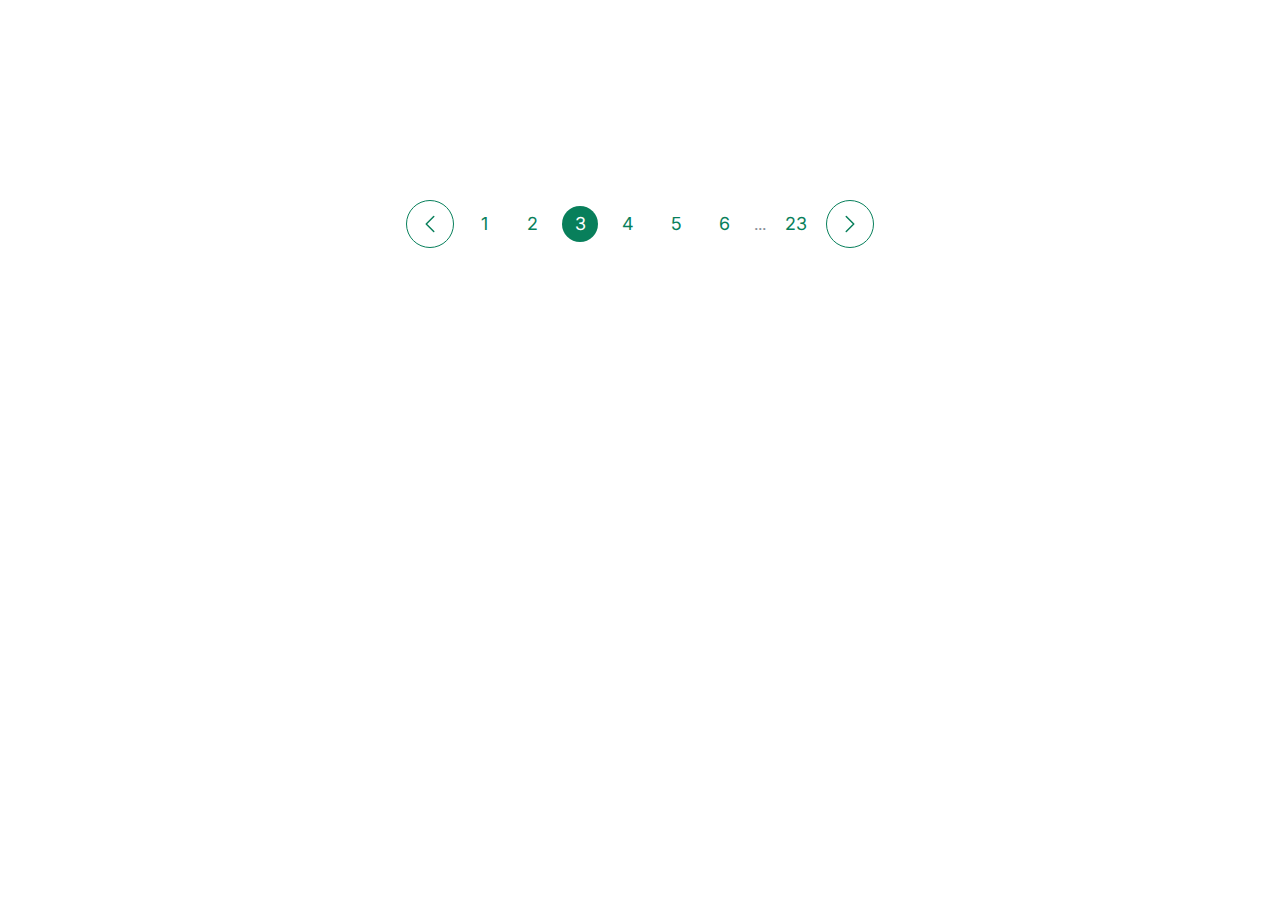
<file: HTML-CSS/2.pagination/index.html>
<!DOCTYPE html>
<html lang="en">
  <head>
    <meta charset="UTF-8" />
    <meta name="viewport" content="width=device-width, initial-scale=1.0" />
    <title>Pagination Component</title>
    <link rel="preconnect" href="https://fonts.gstatic.com" />
    <link
      href="https://fonts.googleapis.com/css2?family=Inter:wght@400;500;700&display=swap"
      rel="stylesheet"
    />
    <style>
      /*
        SPACING SYSTEM (px)
        2 / 4 / 8 / 12 / 16 / 24 / 32 / 48 / 64 / 80 / 96 / 128

        FONT SIZE SYSTEM (px)
        10 / 12 / 14 / 16 / 18 / 20 / 24 / 30 / 36 / 44 / 52 / 62 / 74 / 86 / 98
        */
      /*
        MAIN COLOR: #087f5b
        GREY COLOR: #343a40
        */
      * {
        margin: 0;
        padding: 0;
        box-sizing: border-box;
      }

      /* GENERAL STYLES */

      body {
        font-family: "Inter", sans-serif;
        color: #343a40;
        line-height: 1;
        display: flex;
        justify-content: center;
      }

      /* COMPONENT STYLES */

      .pagination {
        display: flex;
        align-items: center;
        margin-top: 200px;
        gap: 12px;
      }

      /* button */
      .btn {
        background: none;
        height: 48px;
        width: 48px;
        border-radius: 50%;
        cursor: pointer;
        border: 1px solid #087f5b;

        display: flex;
        justify-content: center;
        align-items: center;
      }

      .btn-icon {
        height: 24px;
        width: 24px;
        stroke: #087f5b;
      }

      .btn:hover {
        background-color: #087f5b;
      }

      .btn:hover .btn-icon {
        stroke: white;
      }

      /* anchor tag <a> */
      .circle:link,
      .circle:visited {
        text-decoration: none;
        color: #087f5b;
        font-weight: 400;
        font-size: 18px;
        height: 36px;
        width: 36px;
        border-radius: 50%;

        display: flex;
        align-items: center;
        justify-content: center;
      }

      .circle:hover,
      .circle:active,
      .circle.circle--current {
        background-color: #087f5b;
        color: #fff;
      }

      /* span */
      .dots {
        color: #868e96;
      }
    </style>
  </head>
  <body>
    <div class="pagination">
      <button type="button" class="btn btn--left">
        <svg
          xmlns="http://www.w3.org/2000/svg"
          fill="none"
          viewBox="0 0 24 24"
          stroke-width="1.5"
          stroke="currentColor"
          class="btn-icon"
        >
          <path
            stroke-linecap="round"
            stroke-linejoin="round"
            d="M15.75 19.5 8.25 12l7.5-7.5"
          />
        </svg>
      </button>

      <a href="#" class="circle">1</a>
      <a href="#" class="circle">2</a>
      <a href="#" class="circle circle--current">3</a>
      <a href="#" class="circle">4</a>
      <a href="#" class="circle">5</a>
      <a href="#" class="circle">6</a>
      <span class="dots">...</span>
      <a href="#" class="circle">23</a>

      <button type="button" class="btn btn--right">
        <svg
          xmlns="http://www.w3.org/2000/svg"
          fill="none"
          viewBox="0 0 24 24"
          stroke-width="1.5"
          stroke="currentColor"
          class="btn-icon"
        >
          <path
            stroke-linecap="round"
            stroke-linejoin="round"
            d="m8.25 4.5 7.5 7.5-7.5 7.5"
          />
        </svg>
      </button>
    </div>
  </body>
</html>
</file>
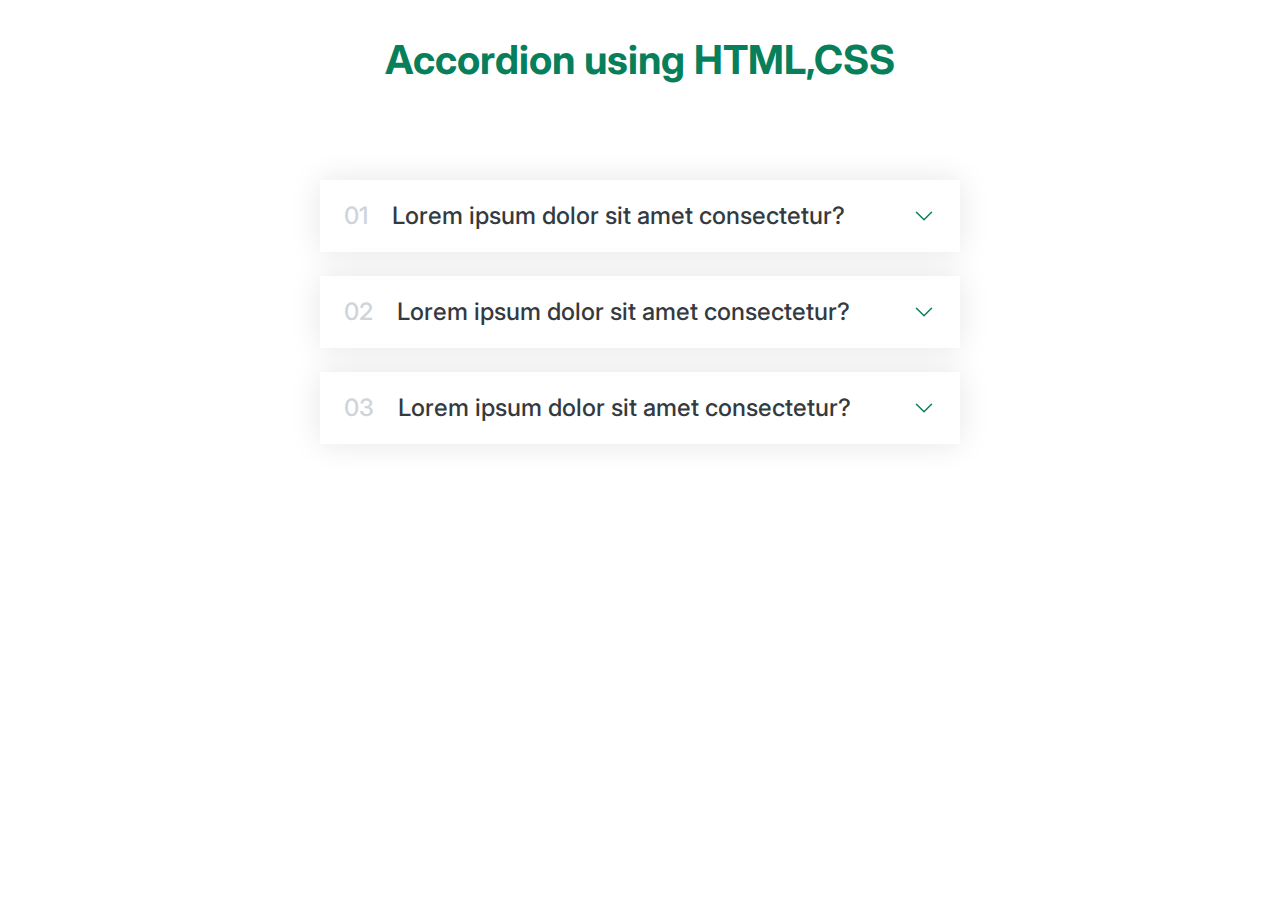
<file: HTMLCSSJS/accordionDemo/index.html>
<!DOCTYPE html>
<html lang="en">
  <head>
    <meta charset="UTF-8" />
    <meta name="viewport" content="width=device-width, initial-scale=1.0" />
    <title>Accordion Component</title>

    <link rel="preconnect" href="https://fonts.gstatic.com" />
    <link
      href="https://fonts.googleapis.com/css2?family=Inter:wght@400;500;700&display=swap"
      rel="stylesheet"
    />
    <!-- <style></style> -->
     <link href="style.css" rel="stylesheet"/>
  </head>

  <body>
    <h1>Accordion using HTML,CSS</h1>
    <div class="accordion">
      <div class="item ">
        <p class="number">01</p>
        <p class="text">Lorem ipsum dolor sit amet consectetur?</p>
        <svg
          xmlns="http://www.w3.org/2000/svg"
          fill="none"
          viewBox="0 0 24 24"
          stroke-width="1.5"
          stroke="currentColor"
          class="icon"
        >
          <path
            stroke-linecap="round"
            stroke-linejoin="round"
            d="m19.5 8.25-7.5 7.5-7.5-7.5"
          />
        </svg>
        <div class="hidden-box">
          <p>
            Lorem ipsum dolor sit amet consectetur, adipisicing elit. Ut, non
            laborum hic esse modi beatae possimus numquam deserunt.
          </p>
          <ul>
            <li>Lorem ipsum, dolor sit amet consectetur adipisicing elite.</li>
            <li>Aspernatur commodi beatae minima perferendis porro.</li>
            <li>Ducimus, maxime provident odio dolore natus animi eius.</li>
            <li>tenetur,fuga nam delectus soluta odio dolore natus animi.</li>
          </ul>
        </div>
      </div>
      <div class="item">
        <p class="number">02</p>
        <p class="text">Lorem ipsum dolor sit amet consectetur?</p>
        <svg
          xmlns="http://www.w3.org/2000/svg"
          fill="none"
          viewBox="0 0 24 24"
          stroke-width="1.5"
          stroke="currentColor"
          class="icon"
        >
          <path
            stroke-linecap="round"
            stroke-linejoin="round"
            d="m19.5 8.25-7.5 7.5-7.5-7.5"
          />
        </svg>
        <div class="hidden-box">
          <p>
            Lorem ipsum dolor sit amet consectetur, adipisicing elit. Ut, non
            laborum hic esse modi beatae possimus numquam deserunt.
          </p>
          <ul>
            <li>Lorem ipsum, dolor sit amet consectetur adipisicing elite.</li>
            <li>Aspernatur commodi beatae minima perferendis porro.</li>
            <li>Ducimus, maxime provident odio dolore natus animi eius.</li>
            <li>tenetur,fuga nam delectus soluta odio dolore natus animi.</li>
          </ul>
        </div>
      </div>
      <div class="item">
        <p class="number">03</p>
        <p class="text">Lorem ipsum dolor sit amet consectetur?</p>
        <svg
          xmlns="http://www.w3.org/2000/svg"
          fill="none"
          viewBox="0 0 24 24"
          stroke-width="1.5"
          stroke="currentColor"
          class="icon"
        >
          <path
            stroke-linecap="round"
            stroke-linejoin="round"
            d="m19.5 8.25-7.5 7.5-7.5-7.5"
          />
        </svg>
        <div class="hidden-box">
          <p>
            Lorem ipsum dolor sit amet consectetur, adipisicing elit. Ut, non
            laborum hic esse modi beatae possimus numquam deserunt.
          </p>
          <ul>
            <li>Lorem ipsum, dolor sit amet consectetur adipisicing elite.</li>
            <li>Aspernatur commodi beatae minima perferendis porro.</li>
            <li>Ducimus, maxime provident odio dolore natus animi eius.</li>
            <li>tenetur,fuga nam delectus soluta odio dolore natus animi.</li>
          </ul>
        </div>
      </div>
    </div>

    <script src="script.js"></script>
  </body>
</html>
</file>
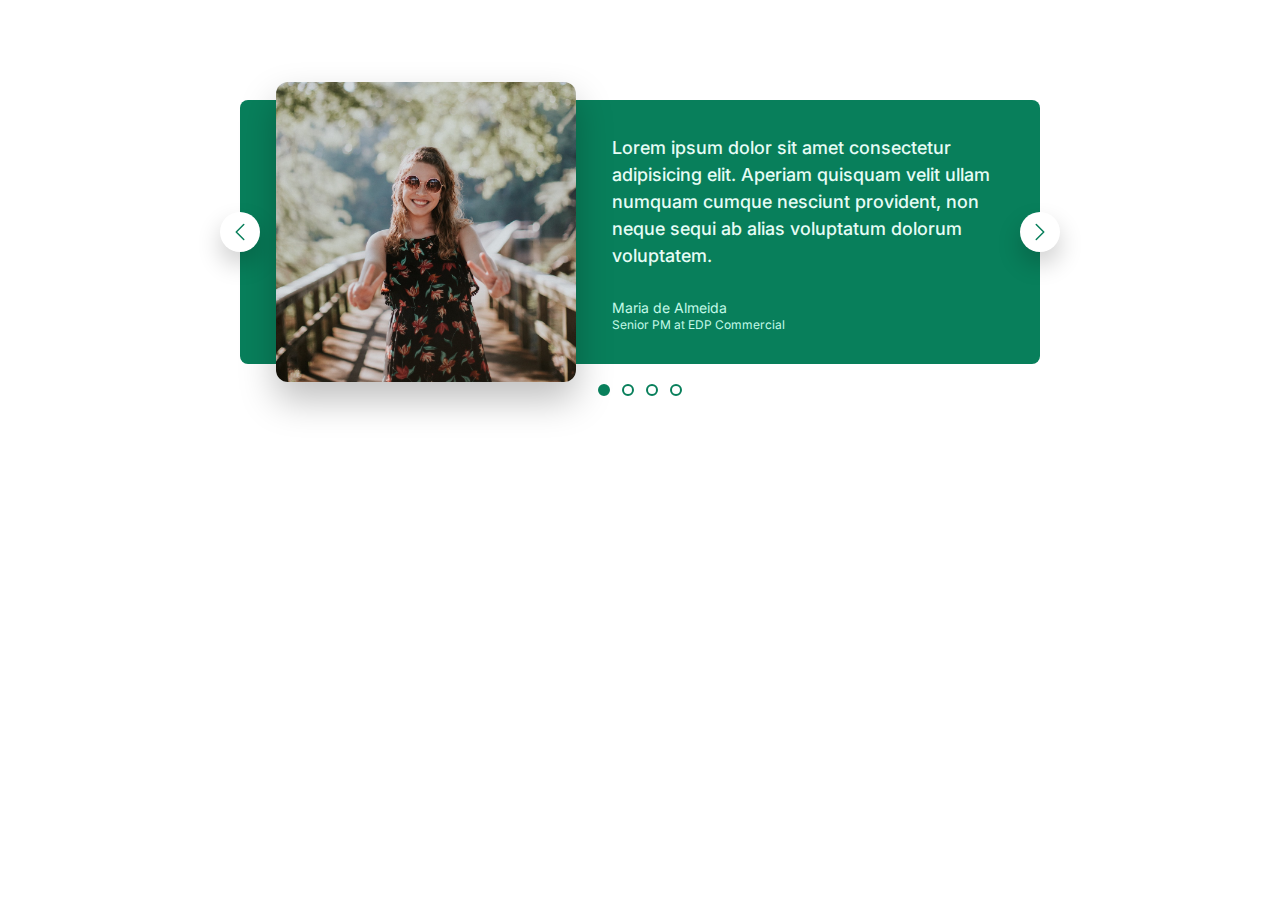
<file: HTMLCSSJS/carouselDemo/index.html>
<!DOCTYPE html>
<html lang="en">
  <head>
    <meta charset="UTF-8" />
    <meta name="viewport" content="width=device-width, initial-scale=1.0" />
    <title>Carousel Component</title>
    <link rel="preconnect" href="https://fonts.gstatic.com" />
    <link
      href="https://fonts.googleapis.com/css2?family=Inter:wght@400;500;700&display=swap"
      rel="stylesheet"
    />
    <!-- <style></style> -->
    <link href="style.css" rel="stylesheet" />
  </head>
  <body>
    <div class="carousel">
      <img src="maria.jpg" alt="maria.jpg" class="testimonial-img" />

      <blockquote class="testimonial">
        <p class="testimonial-text">
          Lorem ipsum dolor sit amet consectetur adipisicing elit. Aperiam
          quisquam velit ullam numquam cumque nesciunt provident, non neque
          sequi ab alias voluptatum dolorum voluptatem.
        </p>
        <p class="testimonial-author">Maria de Almeida</p>
        <p class="testimonial-job">Senior PM at EDP Commercial</p>
      </blockquote>

      <button type="button" class="btn btn--left">
        <svg
          xmlns="http://www.w3.org/2000/svg"
          fill="none"
          viewBox="0 0 24 24"
          stroke-width="1.5"
          stroke="currentColor"
          class="btn-icon"
        >
          <path
            stroke-linecap="round"
            stroke-linejoin="round"
            d="M15.75 19.5 8.25 12l7.5-7.5"
          />
        </svg>
      </button>

      <button type="button" class="btn btn--right">
        <svg
          xmlns="http://www.w3.org/2000/svg"
          fill="none"
          viewBox="0 0 24 24"
          stroke-width="1.5"
          stroke="currentColor"
          class="btn-icon"
        >
          <path
            stroke-linecap="round"
            stroke-linejoin="round"
            d="m8.25 4.5 7.5 7.5-7.5 7.5"
          />
        </svg>
      </button>

      <div class="dots">
        <button type="button" class="dot dot--fill">&nbsp;</button>
        <button type="button" class="dot">&nbsp;</button>
        <button type="button" class="dot">&nbsp;</button>
        <button type="button" class="dot">&nbsp;</button>
      </div>
    </div>
  </body>
</html>
</file>
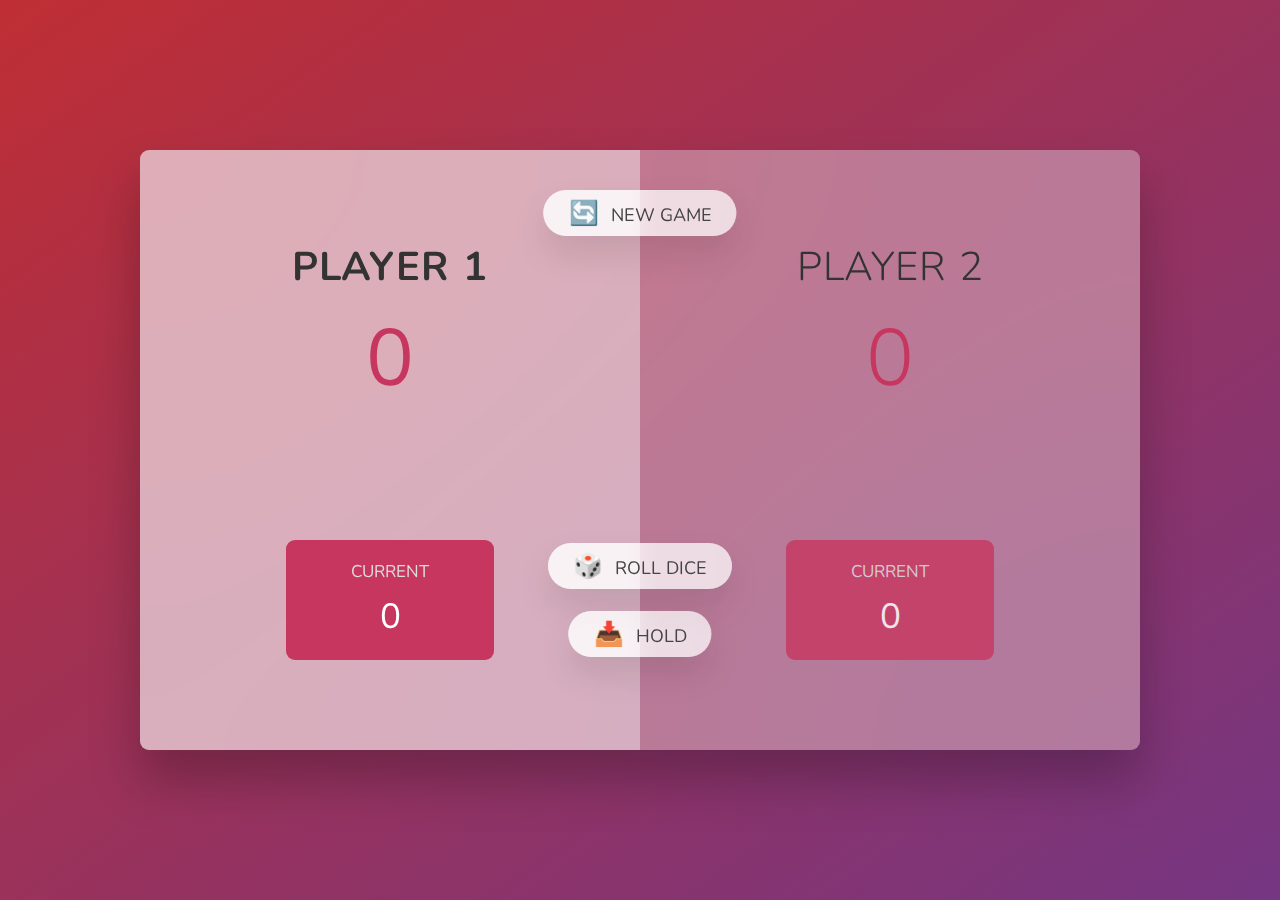
<file: HTMLCSSJS/pigGame/index.html>
<!DOCTYPE html>
<html lang="en">
  <head>
    <meta charset="UTF-8" />
    <meta name="viewport" content="width=device-width, initial-scale=1.0" />
    <meta http-equiv="X-UA-Compatible" content="ie=edge" />
    <link rel="stylesheet" href="style.css" />
    <title>Pig Game</title>
  </head>
  <body>
    <main>
      <section class="player player--0 player--active">
        <h2 class="name" id="name--0">Player 1</h2>
        <p class="score" id="score--0">43</p>
        <div class="current">
          <p class="current-label">Current</p>
          <p class="current-score" id="current--0">0</p>
        </div>
      </section>
      <section class="player player--1">
        <h2 class="name" id="name--1">Player 2</h2>
        <p class="score" id="score--1">24</p>
        <div class="current">
          <p class="current-label">Current</p>
          <p class="current-score" id="current--1">0</p>
        </div>
      </section>

      <img src="dice-5.png" alt="Playing dice" class="dice" />
      <button class="btn btn--new">🔄 New game</button>
      <button class="btn btn--roll">🎲 Roll dice</button>
      <button class="btn btn--hold">📥 Hold</button>
    </main>
    <script src="script.js"></script>
  </body>
</html>
</file>
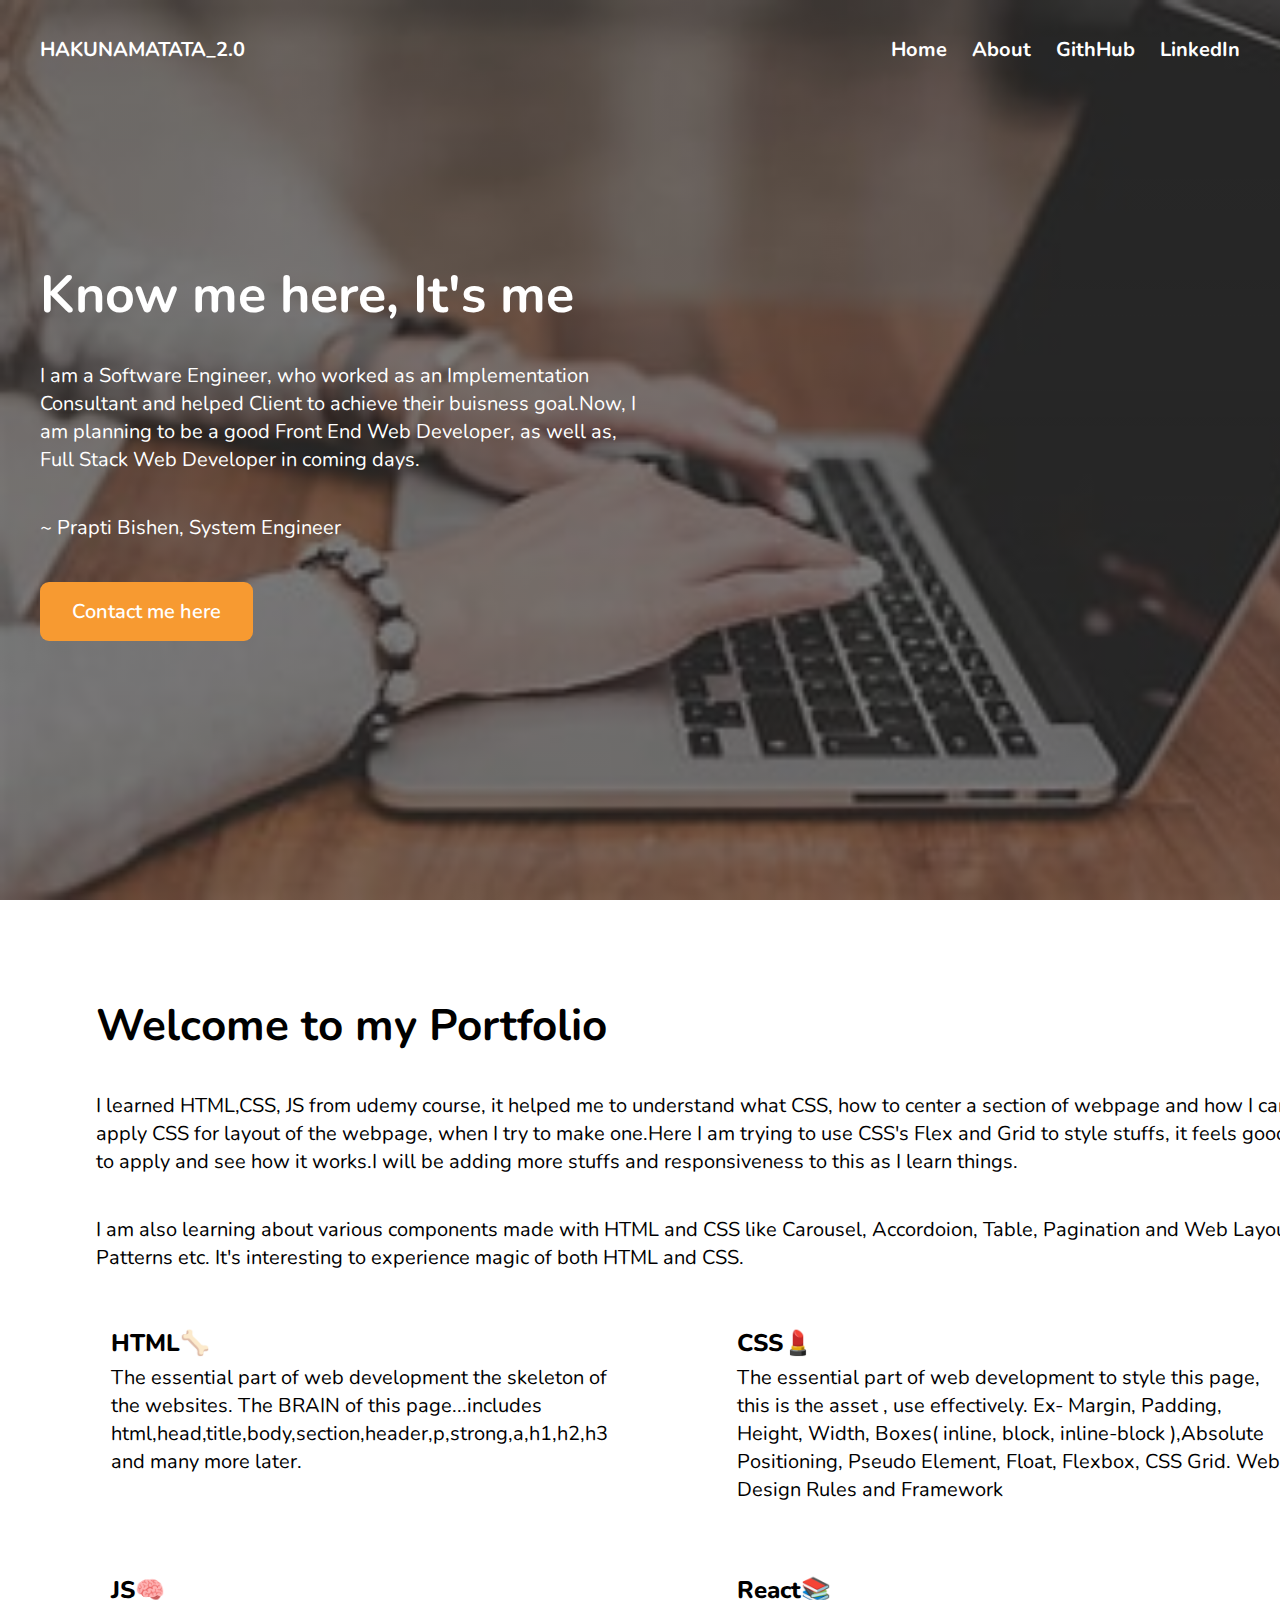
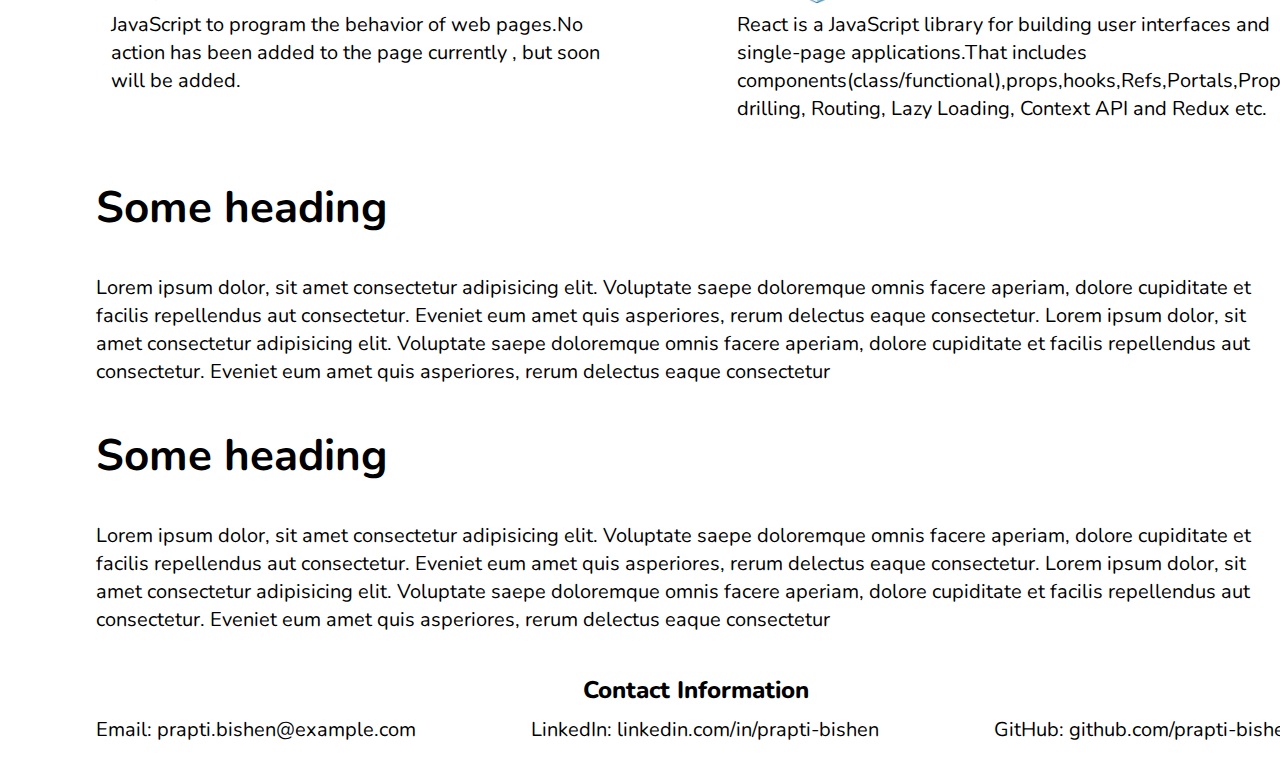
<file: HTML-CSS/4.Portfolio-2.0/1.0/index.html>
<!DOCTYPE html>
<html lang="en">
  <head>
    <meta charset="UTF-8" />
    <meta name="viewport" content="width=device-width, initial-scale=1.0" />
    <title>Portfolio</title>
    <link href="style.css" rel="stylesheet" />
  </head>
  <body>
    <header>
      <nav class="container">
        <div>HAKUNAMATATA_2.0</div>
        <ul class="nav-links">
          <li><a href="#">Home</a></li>
          <li><a href="">About</a></li>
          <li><a href="https://github.com/Bishenp241999">GithHub</a></li>
          <li>
            <a href="https://www.linkedin.com/in/prapti-bishen-96090817b"
              >LinkedIn</a
            >
          </li>
        </ul>
      </nav>
      <div class="header-container">
        <div class="header-container-inner">
          <h1>Know me here, It's me</h1>
          <p>
            I am a Software Engineer, who worked as an Implementation Consultant
            and helped Client to achieve their buisness goal.Now, I am planning
            to be a good Front End Web Developer, as well as, Full Stack Web
            Developer in coming days.
          </p>
          <p>~ Prapti Bishen, System Engineer</p>
          <a href="#" class="btn">Contact me here</a>
        </div>
      </div>
    </header>
    <section>
      <div class="container">
        <h2>Welcome to my Portfolio</h2>
        <div class="skill-1">
          <p>
            I learned HTML,CSS, JS from udemy course, it helped me to understand
            what CSS, how to center a section of webpage and how I can apply CSS
            for layout of the webpage, when I try to make one.Here I am trying
            to use CSS's Flex and Grid to style stuffs, it feels good to apply
            and see how it works.I will be adding more stuffs and responsiveness
            to this as I learn things.
          </p>
          <p>
            I am also learning about various components made with HTML and CSS
            like Carousel, Accordoion, Table, Pagination and Web Layout Patterns
            etc. It's interesting to experience magic of both HTML and CSS.
          </p>
        </div>
      </div>
      <div class="container">
        <div class="grid-container">
          <div class="grid-item">
            <h3>HTML🦴</h3>
            <p>
              The essential part of web development the skeleton of the
              websites. The BRAIN of this page...includes
              html,head,title,body,section,header,p,strong,a,h1,h2,h3 and many
              more later.
            </p>
          </div>
          <div class="grid-item">
            <h3>CSS💄</h3>
            <p>
              The essential part of web development to style this page, this is
              the asset , use effectively. Ex- Margin, Padding, Height, Width,
              Boxes( inline, block, inline-block ),Absolute Positioning, Pseudo
              Element, Float, Flexbox, CSS Grid. Web Design Rules and Framework
            </p>
          </div>
          <div class="grid-item">
            <h3>JS🧠</h3>
            <p>
              JavaScript to program the behavior of web pages.No action has been
              added to the page currently , but soon will be added.
            </p>
          </div>
          <div class="grid-item">
            <h3>React📚</h3>
            <p>
              React is a JavaScript library for building user interfaces and
              single-page applications.That includes
              components(class/functional),props,hooks,Refs,Portals,Prop
              drilling, Routing, Lazy Loading, Context API and Redux etc.
            </p>
          </div>
        </div>
      </div>
      <div class="my-projects-description">
        <div class="container">
          <h2>Some heading</h2>
          <p>
            Lorem ipsum dolor, sit amet consectetur adipisicing elit. Voluptate
            saepe doloremque omnis facere aperiam, dolore cupiditate et facilis
            repellendus aut consectetur. Eveniet eum amet quis asperiores, rerum
            delectus eaque consectetur. Lorem ipsum dolor, sit amet consectetur
            adipisicing elit. Voluptate saepe doloremque omnis facere aperiam,
            dolore cupiditate et facilis repellendus aut consectetur. Eveniet eum
            amet quis asperiores, rerum delectus eaque consectetur
          </p>
        </div>
        <div class="container">
          <h2>Some heading</h2>
          <p>
            Lorem ipsum dolor, sit amet consectetur adipisicing elit. Voluptate
            saepe doloremque omnis facere aperiam, dolore cupiditate et facilis
            repellendus aut consectetur. Eveniet eum amet quis asperiores, rerum
            delectus eaque consectetur. Lorem ipsum dolor, sit amet consectetur
            adipisicing elit. Voluptate saepe doloremque omnis facere aperiam,
            dolore cupiditate et facilis repellendus aut consectetur. Eveniet eum
            amet quis asperiores, rerum delectus eaque consectetur
          </p>
        </div>
      </div>
      <div class="container">
        <footer>
          <h3>Contact Information</h3>
          <div class="contact-info">
            <p>Email: prapti.bishen@example.com</p>
            <p>
              LinkedIn:
              <a
                href="https://www.linkedin.com/in/prapti-bishen-96090817b/"
                target="_blank"
                >linkedin.com/in/prapti-bishen</a
              >
            </p>
            <p>
              GitHub:
              <a href="https://github.com/Bishenp241999" target="_blank"
                >github.com/prapti-bishen</a
              >
            </p>
          </div>
        </footer>
      </div>
    </section>
  </body>
</html>
</file>
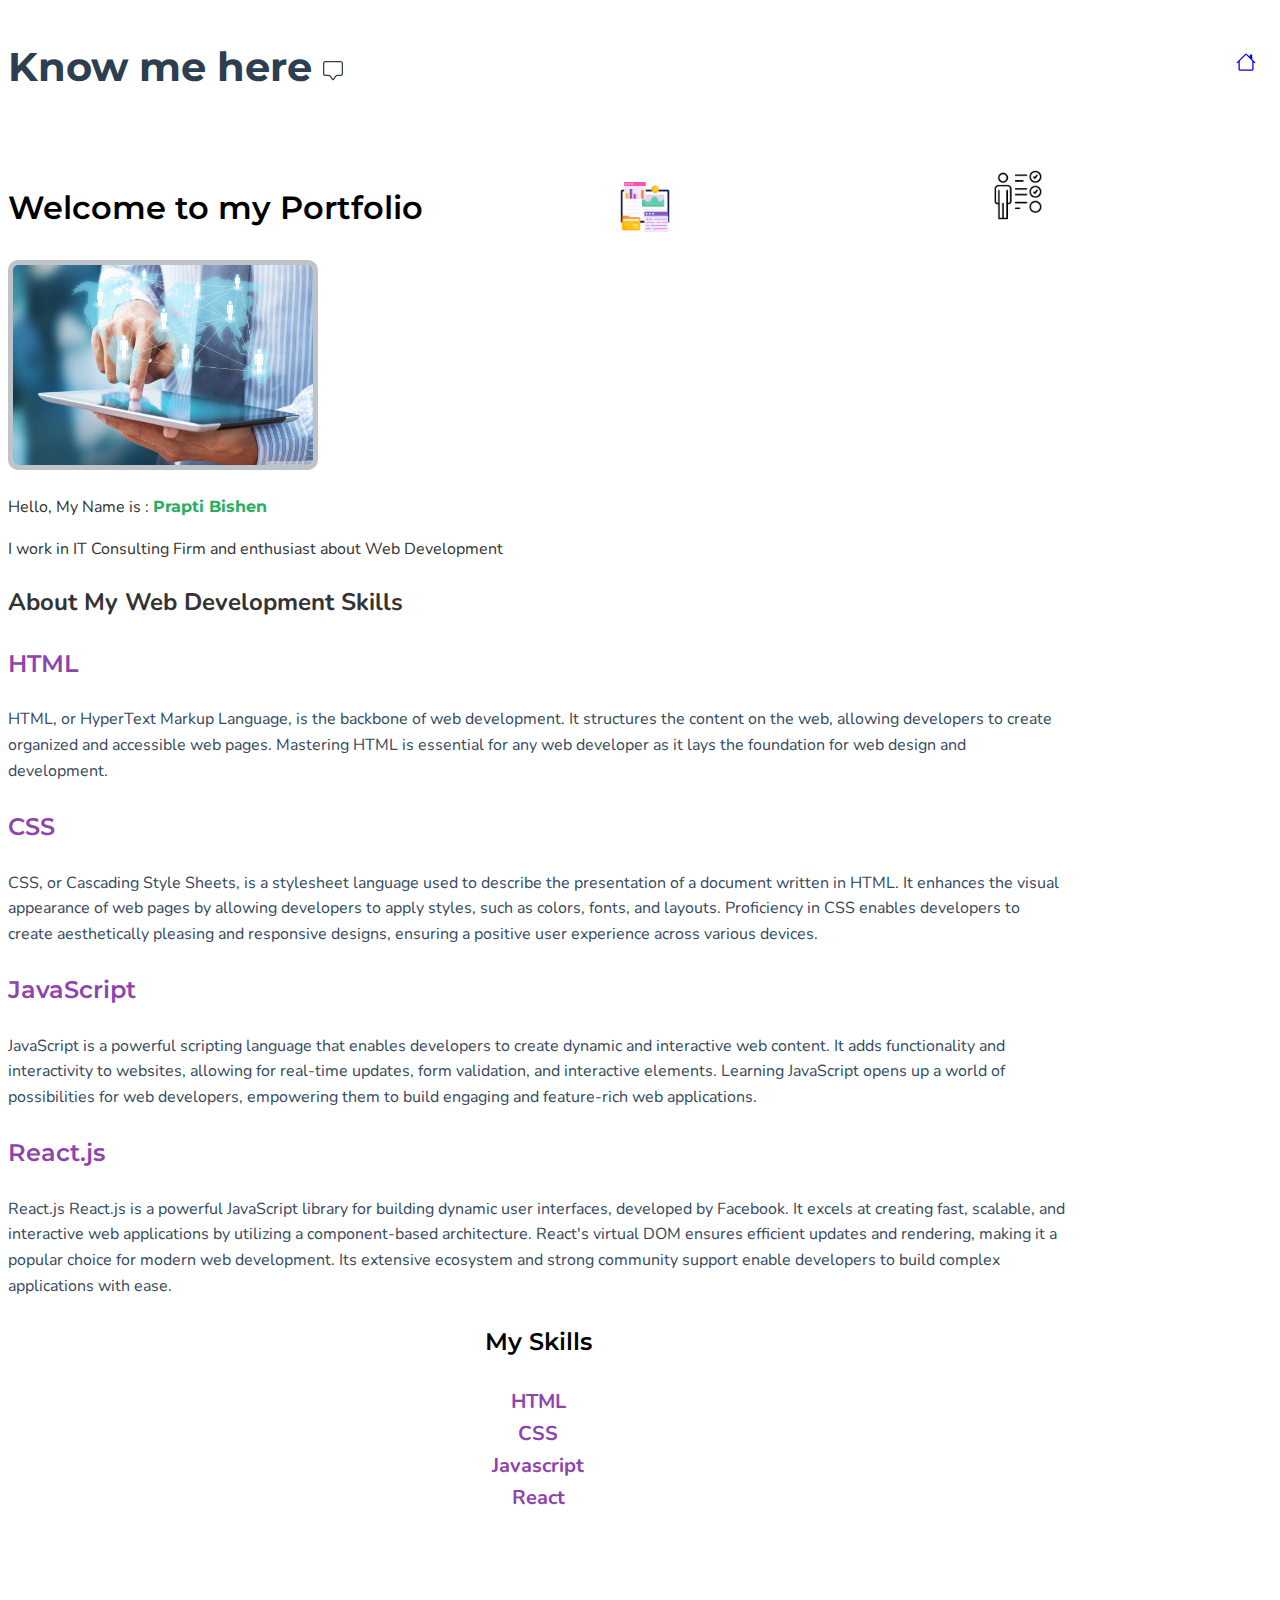
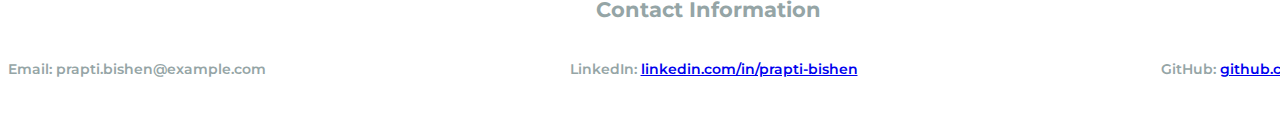
<file: HTML-CSS/1.PortfolioWith Html&CSS_Project/Challenge-0_Float_Flex.html>
<!DOCTYPE html>
<html lang="en">
  <head>
    <meta charset="UTF-8" />
    <meta name="viewport" content="width=device-width, initial-scale=1.0" />
    <title>Document</title>
    <link href="styleGrid.css" rel="stylesheet" />
  </head>
  <body>
    <div class="container">
      <header class="main-header">
        <h1>
          Know me here
          <svg
            xmlns="http://www.w3.org/2000/svg"
            width="20"
            height="20"
            fill="currentColor"
            class="bi bi-chat-square"
            viewBox="0 0 16 16"
          >
            <path
              d="M14 1a1 1 0 0 1 1 1v8a1 1 0 0 1-1 1h-2.5a2 2 0 0 0-1.6.8L8 14.333 6.1 11.8a2 2 0 0 0-1.6-.8H2a1 1 0 0 1-1-1V2a1 1 0 0 1 1-1zM2 0a2 2 0 0 0-2 2v8a2 2 0 0 0 2 2h2.5a1 1 0 0 1 .8.4l1.9 2.533a1 1 0 0 0 1.6 0l1.9-2.533a1 1 0 0 1 .8-.4H14a2 2 0 0 0 2-2V2a2 2 0 0 0-2-2z"
            />
          </svg>
        </h1>
        <nav>
          <a href="#" class="nav-link">
            <svg
              xmlns="http://www.w3.org/2000/svg"
              width="20"
              height="20"
              fill="currentColor"
              class="bi bi-house"
              viewBox="0 0 16 16"
            >
              <path
                d="M8.707 1.5a1 1 0 0 0-1.414 0L.646 8.146a.5.5 0 0 0 .708.708L2 8.207V13.5A1.5 1.5 0 0 0 3.5 15h9a1.5 1.5 0 0 0 1.5-1.5V8.207l.646.647a.5.5 0 0 0 .708-.708L13 5.793V2.5a.5.5 0 0 0-.5-.5h-1a.5.5 0 0 0-.5.5v1.293zM13 7.207V13.5a.5.5 0 0 1-.5.5h-9a.5.5 0 0 1-.5-.5V7.207l5-5z"
              />
            </svg>
          </a>
          <a href="About.html" class="nav-link">
            <svg
              xmlns="http://www.w3.org/2000/svg"
              width="20"
              height="20"
              fill="currentColor"
              class="bi bi-file-earmark-person"
              viewBox="0 0 16 16"
            >
              <path d="M11 8a3 3 0 1 1-6 0 3 3 0 0 1 6 0" />
              <path
                d="M14 14V4.5L9.5 0H4a2 2 0 0 0-2 2v12a2 2 0 0 0 2 2h8a2 2 0 0 0 2-2M9.5 3A1.5 1.5 0 0 0 11 4.5h2v9.255S12 12 8 12s-5 1.755-5 1.755V2a1 1 0 0 1 1-1h5.5z"
              />
            </svg>
          </a>
          <a href="https://github.com/Bishenp241999" class="nav-link">
            <svg
              xmlns="http://www.w3.org/2000/svg"
              width="20"
              height="20"
              fill="currentColor"
              class="bi bi-github"
              viewBox="0 0 16 16"
            >
              <path
                d="M8 0C3.58 0 0 3.58 0 8c0 3.54 2.29 6.53 5.47 7.59.4.07.55-.17.55-.38 0-.19-.01-.82-.01-1.49-2.01.37-2.53-.49-2.69-.94-.09-.23-.48-.94-.82-1.13-.28-.15-.68-.52-.01-.53.63-.01 1.08.58 1.23.82.72 1.21 1.87.87 2.33.66.07-.52.28-.87.51-1.07-1.78-.2-3.64-.89-3.64-3.95 0-.87.31-1.59.82-2.15-.08-.2-.36-1.02.08-2.12 0 0 .67-.21 2.2.82.64-.18 1.32-.27 2-.27s1.36.09 2 .27c1.53-1.04 2.2-.82 2.2-.82.44 1.1.16 1.92.08 2.12.51.56.82 1.27.82 2.15 0 3.07-1.87 3.75-3.65 3.95.29.25.54.73.54 1.48 0 1.07-.01 1.93-.01 2.2 0 .21.15.46.55.38A8.01 8.01 0 0 0 16 8c0-4.42-3.58-8-8-8"
              />
            </svg>
          </a>
          <a
            href="#"
            class="nav-link"
          >
            <svg
              xmlns="http://www.w3.org/2000/svg"
              width="20"
              height="20"
              fill="currentColor"
              class="bi bi-linkedin"
              viewBox="0 0 16 16"
            >
              <path
                d="M0 1.146C0 .513.526 0 1.175 0h13.65C15.474 0 16 .513 16 1.146v13.708c0 .633-.526 1.146-1.175 1.146H1.175C.526 16 0 15.487 0 14.854zm4.943 12.248V6.169H2.542v7.225zm-1.2-8.212c.837 0 1.358-.554 1.358-1.248-.015-.709-.52-1.248-1.342-1.248S2.4 3.226 2.4 3.934c0 .694.521 1.248 1.327 1.248zm4.908 8.212V9.359c0-.216.016-.432.08-.586.173-.431.568-.878 1.232-.878.869 0 1.216.662 1.216 1.634v3.865h2.401V9.25c0-2.22-1.184-3.252-2.764-3.252-1.274 0-1.845.7-2.165 1.193v.025h-.016l.016-.025V6.169h-2.4c.03.678 0 7.225 0 7.225z"
              />
            </svg>
          </a>
        </nav>
      </header>
      <div class="row">
        <article>
          <header class="post-header">
            <h2>
              Welcome to my Portfolio
              <img
                src="portfolio.png"
                width="50"
                height="50"
                alt="skill-icon"
                class="portfolio-icon"
              />
            </h2>
            <img
              src="photo_2021-06-03_01-02-27.jpg"
              alt="Headshot of Laura Jones"
              height="200"
              width="300"
              class="article-img"
            />
          </header>
          <p class="myName">
            Hello, My Name is : <strong>Prapti Bishen</strong>
          </p>
          <span
            >I work in IT Consulting Firm and enthusiast about Web
            Development</span
          >

          <article>
            <h2>About My Web Development Skills</h2>
            <section>
              <h3>HTML</h3>
              <p>
                HTML, or HyperText Markup Language, is the backbone of web
                development. It structures the content on the web, allowing
                developers to create organized and accessible web pages.
                Mastering HTML is essential for any web developer as it lays the
                foundation for web design and development.
              </p>
            </section>
            <section>
              <h3>CSS</h3>
              <p>
                CSS, or Cascading Style Sheets, is a stylesheet language used to
                describe the presentation of a document written in HTML. It
                enhances the visual appearance of web pages by allowing
                developers to apply styles, such as colors, fonts, and layouts.
                Proficiency in CSS enables developers to create aesthetically
                pleasing and responsive designs, ensuring a positive user
                experience across various devices.
              </p>
            </section>
            <section>
              <h3>JavaScript</h3>
              <p>
                JavaScript is a powerful scripting language that enables
                developers to create dynamic and interactive web content. It
                adds functionality and interactivity to websites, allowing for
                real-time updates, form validation, and interactive elements.
                Learning JavaScript opens up a world of possibilities for web
                developers, empowering them to build engaging and feature-rich
                web applications.
              </p>
            </section>
            <section>
              <h3>React.js</h3>
              <p>
                React.js React.js is a powerful JavaScript library for building
                dynamic user interfaces, developed by Facebook. It excels at
                creating fast, scalable, and interactive web applications by
                utilizing a component-based architecture. React's virtual DOM
                ensures efficient updates and rendering, making it a popular
                choice for modern web development. Its extensive ecosystem and
                strong community support enable developers to build complex
                applications with ease.
              </p>
            </section>
          </article>
        </article>
        <aside>
          <h3 class="my-skills">
            My Skills<img
              src="skills.png"
              width="50"
              height="50"
              alt="skill-icon"
              class="skill-icon"
            />
          </h3>
          <ul class="skill">
            <li class="skill-items">HTML</li>
            <li class="skill-items">CSS</li>
            <li class="skill-items">Javascript</li>
            <li class="skill-items">React</li>
          </ul>
        </aside>
      </div>
      <footer>
        <h2>Contact Information</h2>
        <div class="contact-info">
          <p>Email: prapti.bishen@example.com</p>
          <p>
            LinkedIn:
            <a
              href="#"
              target="_blank"
              >linkedin.com/in/prapti-bishen</a
            >
          </p>
          <p>
            GitHub:
            <a href="https://github.com/Bishenp241999" target="_blank"
              >github.com/prapti-bishen</a
            >
          </p>
        </div>
      </footer>
    </div>
  </body>
</html>
</file>
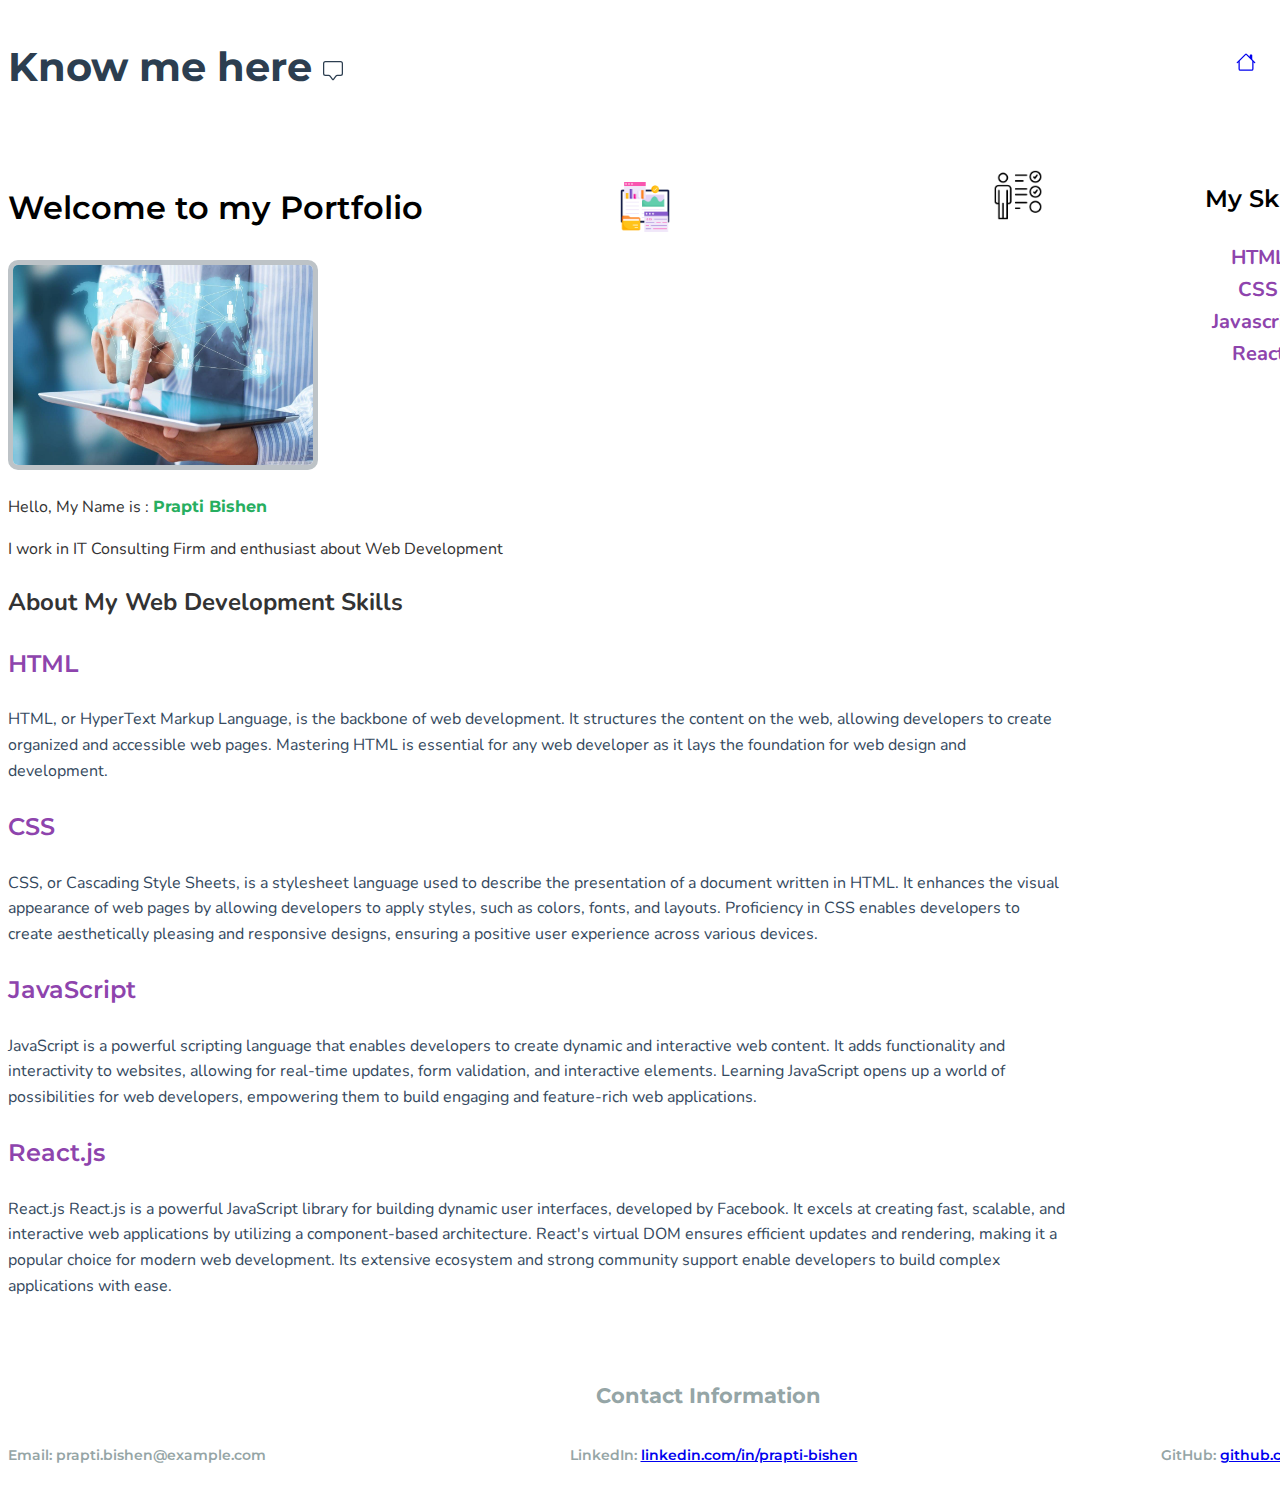
<file: HTML-CSS/1.PortfolioWith Html&CSS_Project/Challenge-0Grid.html>
<!DOCTYPE html>
<html lang="en">
  <head>
    <meta charset="UTF-8" />
    <meta name="viewport" content="width=device-width, initial-scale=1.0" />
    <title>HTML CSS GRID</title>
    <link href="styleGrid.css" rel="stylesheet" />
  </head>
  <body>
    <div class="container">
      <header class="main-header">
        <h1>
          Know me here
          <svg
            xmlns="http://www.w3.org/2000/svg"
            width="20"
            height="20"
            fill="currentColor"
            class="bi bi-chat-square"
            viewBox="0 0 16 16"
          >
            <path
              d="M14 1a1 1 0 0 1 1 1v8a1 1 0 0 1-1 1h-2.5a2 2 0 0 0-1.6.8L8 14.333 6.1 11.8a2 2 0 0 0-1.6-.8H2a1 1 0 0 1-1-1V2a1 1 0 0 1 1-1zM2 0a2 2 0 0 0-2 2v8a2 2 0 0 0 2 2h2.5a1 1 0 0 1 .8.4l1.9 2.533a1 1 0 0 0 1.6 0l1.9-2.533a1 1 0 0 1 .8-.4H14a2 2 0 0 0 2-2V2a2 2 0 0 0-2-2z"
            />
          </svg>
        </h1>
        <nav>
          <a href="#" class="nav-link">
            <svg
              xmlns="http://www.w3.org/2000/svg"
              width="20"
              height="20"
              fill="currentColor"
              class="bi bi-house"
              viewBox="0 0 16 16"
            >
              <path
                d="M8.707 1.5a1 1 0 0 0-1.414 0L.646 8.146a.5.5 0 0 0 .708.708L2 8.207V13.5A1.5 1.5 0 0 0 3.5 15h9a1.5 1.5 0 0 0 1.5-1.5V8.207l.646.647a.5.5 0 0 0 .708-.708L13 5.793V2.5a.5.5 0 0 0-.5-.5h-1a.5.5 0 0 0-.5.5v1.293zM13 7.207V13.5a.5.5 0 0 1-.5.5h-9a.5.5 0 0 1-.5-.5V7.207l5-5z"
              />
            </svg>
          </a>
          <a href="About.html" class="nav-link">
            <svg
              xmlns="http://www.w3.org/2000/svg"
              width="20"
              height="20"
              fill="currentColor"
              class="bi bi-file-earmark-person"
              viewBox="0 0 16 16"
            >
              <path d="M11 8a3 3 0 1 1-6 0 3 3 0 0 1 6 0" />
              <path
                d="M14 14V4.5L9.5 0H4a2 2 0 0 0-2 2v12a2 2 0 0 0 2 2h8a2 2 0 0 0 2-2M9.5 3A1.5 1.5 0 0 0 11 4.5h2v9.255S12 12 8 12s-5 1.755-5 1.755V2a1 1 0 0 1 1-1h5.5z"
              />
            </svg>
          </a>
          <a href="https://github.com/Bishenp241999" class="nav-link">
            <svg
              xmlns="http://www.w3.org/2000/svg"
              width="20"
              height="20"
              fill="currentColor"
              class="bi bi-github"
              viewBox="0 0 16 16"
            >
              <path
                d="M8 0C3.58 0 0 3.58 0 8c0 3.54 2.29 6.53 5.47 7.59.4.07.55-.17.55-.38 0-.19-.01-.82-.01-1.49-2.01.37-2.53-.49-2.69-.94-.09-.23-.48-.94-.82-1.13-.28-.15-.68-.52-.01-.53.63-.01 1.08.58 1.23.82.72 1.21 1.87.87 2.33.66.07-.52.28-.87.51-1.07-1.78-.2-3.64-.89-3.64-3.95 0-.87.31-1.59.82-2.15-.08-.2-.36-1.02.08-2.12 0 0 .67-.21 2.2.82.64-.18 1.32-.27 2-.27s1.36.09 2 .27c1.53-1.04 2.2-.82 2.2-.82.44 1.1.16 1.92.08 2.12.51.56.82 1.27.82 2.15 0 3.07-1.87 3.75-3.65 3.95.29.25.54.73.54 1.48 0 1.07-.01 1.93-.01 2.2 0 .21.15.46.55.38A8.01 8.01 0 0 0 16 8c0-4.42-3.58-8-8-8"
              />
            </svg>
          </a>
          <a
            href="#"
            class="nav-link"
          >
            <svg
              xmlns="http://www.w3.org/2000/svg"
              width="20"
              height="20"
              fill="currentColor"
              class="bi bi-linkedin"
              viewBox="0 0 16 16"
            >
              <path
                d="M0 1.146C0 .513.526 0 1.175 0h13.65C15.474 0 16 .513 16 1.146v13.708c0 .633-.526 1.146-1.175 1.146H1.175C.526 16 0 15.487 0 14.854zm4.943 12.248V6.169H2.542v7.225zm-1.2-8.212c.837 0 1.358-.554 1.358-1.248-.015-.709-.52-1.248-1.342-1.248S2.4 3.226 2.4 3.934c0 .694.521 1.248 1.327 1.248zm4.908 8.212V9.359c0-.216.016-.432.08-.586.173-.431.568-.878 1.232-.878.869 0 1.216.662 1.216 1.634v3.865h2.401V9.25c0-2.22-1.184-3.252-2.764-3.252-1.274 0-1.845.7-2.165 1.193v.025h-.016l.016-.025V6.169h-2.4c.03.678 0 7.225 0 7.225z"
              />
            </svg>
          </a>
        </nav>
      </header>
      <article>
        <header class="post-header">
          <h2>
            Welcome to my Portfolio
            <img
              src="portfolio.png"
              width="50"
              height="50"
              alt="skill-icon"
              class="portfolio-icon"
            />
          </h2>
          <img
            src="photo_2021-06-03_01-02-27.jpg"
            alt="Headshot of Laura Jones"
            height="200"
            width="300"
            class="article-img"
          />
        </header>
        <p class="myName">Hello, My Name is : <strong>Prapti Bishen</strong></p>
        <span
          >I work in IT Consulting Firm and enthusiast about Web
          Development</span
        >

        <article>
          <h2>About My Web Development Skills</h2>
          <section>
            <h3>HTML</h3>
            <p>
              HTML, or HyperText Markup Language, is the backbone of web
              development. It structures the content on the web, allowing
              developers to create organized and accessible web pages. Mastering
              HTML is essential for any web developer as it lays the foundation
              for web design and development.
            </p>
          </section>
          <section>
            <h3>CSS</h3>
            <p>
              CSS, or Cascading Style Sheets, is a stylesheet language used to
              describe the presentation of a document written in HTML. It
              enhances the visual appearance of web pages by allowing developers
              to apply styles, such as colors, fonts, and layouts. Proficiency
              in CSS enables developers to create aesthetically pleasing and
              responsive designs, ensuring a positive user experience across
              various devices.
            </p>
          </section>
          <section>
            <h3>JavaScript</h3>
            <p>
              JavaScript is a powerful scripting language that enables
              developers to create dynamic and interactive web content. It adds
              functionality and interactivity to websites, allowing for
              real-time updates, form validation, and interactive elements.
              Learning JavaScript opens up a world of possibilities for web
              developers, empowering them to build engaging and feature-rich web
              applications.
            </p>
          </section>
          <section>
            <h3>React.js</h3>
            <p>
              React.js React.js is a powerful JavaScript library for building
              dynamic user interfaces, developed by Facebook. It excels at
              creating fast, scalable, and interactive web applications by
              utilizing a component-based architecture. React's virtual DOM
              ensures efficient updates and rendering, making it a popular
              choice for modern web development. Its extensive ecosystem and
              strong community support enable developers to build complex
              applications with ease.
            </p>
          </section>
        </article>
      </article>
      <aside>
        <h3 class="my-skills">
          My Skills<img
            src="skills.png"
            width="50"
            height="50"
            alt="skill-icon"
            class="skill-icon"
          />
        </h3>
        <ul class="skill">
          <li class="skill-items">HTML</li>
          <li class="skill-items">CSS</li>
          <li class="skill-items">Javascript</li>
          <li class="skill-items">React</li>
        </ul>
      </aside>

      <footer>
        <h2>Contact Information</h2>
        <div class="contact-info">
          <p>Email: prapti.bishen@example.com</p>
          <p>
            LinkedIn:
            <a
              href="#"
              target="_blank"
              >linkedin.com/in/prapti-bishen</a
            >
          </p>
          <p>
            GitHub:
            <a href="https://github.com/Bishenp241999" target="_blank"
              >github.com/prapti-bishen</a
            >
          </p>
        </div>
      </footer>
    </div>
  </body>
</html>
</file>
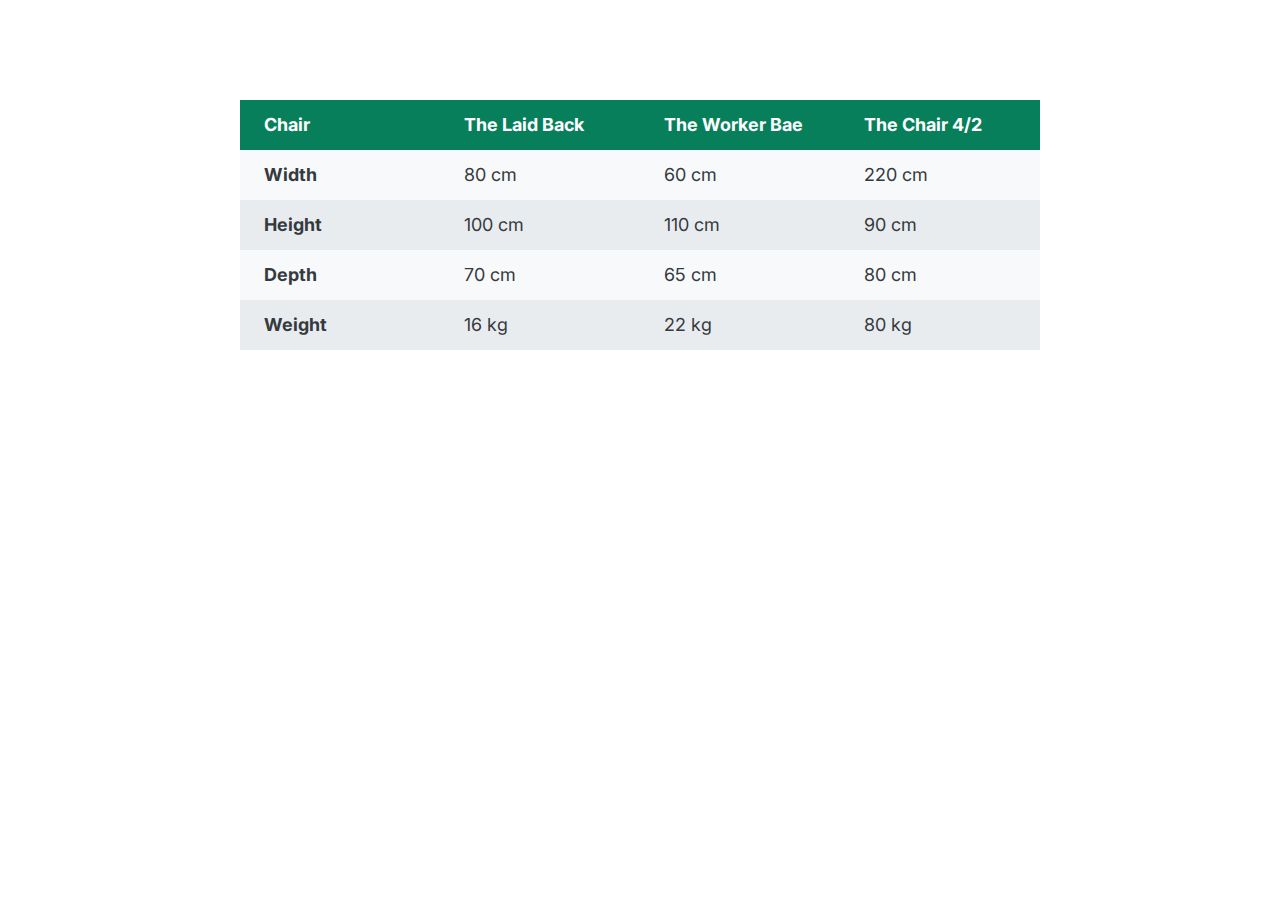
<file: HTML-CSS/3.table/table.html>
<!DOCTYPE html>
<html lang="en">
  <head>
    <meta charset="UTF-8" />
    <meta name="viewport" content="width=device-width, initial-scale=1.0" />
    <title>Table Component</title>
    <link rel="preconnect" href="https://fonts.gstatic.com" />
    <link
      href="https://fonts.googleapis.com/css2?family=Inter:wght@400;500;700&display=swap"
      rel="stylesheet"
    />
    <style>
      /*
        SPACING SYSTEM (px)
        2 / 4 / 8 / 12 / 16 / 24 / 32 / 48 / 64 / 80 / 96 / 128
        
        FONT SIZE SYSTEM (px)
        10 / 12 / 14 / 16 / 18 / 20 / 24 / 30 / 36 / 44 / 52 / 62 / 74 / 86 / 98
        */
      /* 
        MAIN COLOR: #087f5b
        GREY COLOR: #343a40
        */
      * {
        margin: 0;
        padding: 0;
        box-sizing: border-box;
      }

      /* GENERAL STYLES */

      body {
        font-family: "Inter", sans-serif;
        color: #343a40;
        line-height: 1;

        /* to center the element */
        display: flex;
        justify-content: center;
        margin-top: 100px;
      }

      /* COMPONENT STYLES */
      .table {
        width: 800px;
        font-size: 18px;
        /* border: 1px solid #343a40; */
        border-collapse: collapse;
      }

      th,
      td {
        /* border: 1px solid #343a40; */
        padding: 16px 24px;
        text-align: left;
      }

      thead th {
        color: #fff;
        background-color: #087f5b;
        width: 25%;
      }

      tbody tr:nth-child(odd) {
        background-color: #f8f9fa;
      }

      tbody tr:nth-child(even) {
        background-color: #e9ecef;
      }
    </style>
  </head>
  <body>
    <table class="table">
      <thead>
        <tr>
          <th>Chair</th>
          <th>The Laid Back</th>
          <th>The Worker Bae</th>
          <th>The Chair 4/2</th>
        </tr>
      </thead>
      <tbody>
        <tr>
          <th>Width</th>
          <td>80 cm</td>
          <td>60 cm</td>
          <td>220 cm</td>
        </tr>
        <tr>
          <th>Height</th>
          <td>100 cm</td>
          <td>110 cm</td>
          <td>90 cm</td>
        </tr>
        <tr>
          <th>Depth</th>
          <td>70 cm</td>
          <td>65 cm</td>
          <td>80 cm</td>
        </tr>
        <tr>
          <th>Weight</th>
          <td>16 kg</td>
          <td>22 kg</td>
          <td>80 kg</td>
        </tr>
      </tbody>
    </table>
  </body>
</html>
</file>
<file: HTMLCSSJS/accordionDemo/style.css>
/*
SPACING SYSTEM (px)
2 / 4 / 8 / 12 / 16 / 24 / 32 / 48 / 64 / 80 / 96 / 128

FONT SIZE SYSTEM (px)
10 / 12 / 14 / 16 / 18 / 20 / 24 / 30 / 36 / 44 / 52 / 62 / 74 / 86 / 98
*/
/* 
MAIN COLOR: #087f5b
GREY COLOR: #343a40
*/

* {
    margin: 0;
    padding: 0;
    box-sizing: border-box;
}

/* GENERAL STYLES */

body {
    font-family: "Inter", sans-serif;
    color: #343a40;
    line-height: 1;
}

h1 {
    text-align: center;
    margin-top: 40px;
    color: #087f5b;
    font-size: 40px;
}

/* COMPONENT STYLES */
.accordion {
    width: 700px;
    margin: 70px auto;
    /* background-color: aqua; */
    padding: 30px;

    /* use of flexbox */
    display: flex;
    flex-direction: column;
    gap: 24px;
}

.item {
    /* background-color: aliceblue; */
    box-shadow: 0 0 32px rgba(0, 0, 0, 0.1);
    padding: 24px;
    cursor: pointer;
    display: grid;
    grid-template-columns: auto 1fr auto;
    column-gap: 24px;
    row-gap: 32px;
    align-items: center;
}

.number,
.text {
    font-size: 24px;
    font-weight: 500;
}

.number {
    color: #ced4da;
}

.icon {
    width: 24px;
    height: 24px;
    stroke: #087f5b;
}

.hidden-box {
    display: none;
    grid-column: 2;
}

.hidden-box p {
    line-height: 1.6;
    margin-bottom: 24px;
}

.hidden-box ul {
    color: #868e96;
    margin-left: 20px;

    display: flex;
    flex-direction: column;
    gap: 12px;
}

.open {
    border-top: 4px solid #087f5b;
}

.open .hidden-box {
    display: block;
}

.open .number,
.open .text {
    color: #087f5b;
}
</file>
<file: HTMLCSSJS/carouselDemo/style.css>
/*
  SPACING SYSTEM (px)
  2 / 4 / 8 / 12 / 16 / 24 / 32 / 48 / 64 / 80 / 96 / 128
  FONT SIZE SYSTEM (px)
  10 / 12 / 14 / 16 / 18 / 20 / 24 / 30 / 36 / 44 / 52 / 62 / 74 / 86 / 98
  */
  /* 
  MAIN COLOR: #087f5b
  GREY COLOR: #343a40
  */
  * {
      margin: 0;
      padding: 0;
      box-sizing: border-box;
  }

  /* GENERAL STYLES */

  body {
      font-family: "Inter", sans-serif;
      color: #343a40;
      line-height: 1;
  }

  /* COMPONENT STYLES */
  .carousel {
      width: 800px;
      margin: 100px auto;
      background-color: #087f5b;
      border-radius: 8px;
      padding: 32px 48px 32px 86px;
      padding-left: 86px;
      padding-right: 48px;
      position: relative;

      display: flex;
      gap: 86px;
      align-items: center;
  }

  .testimonial-img {
      height: 200px;
      border-radius: 8px;

      transform: scale(1.5);
      box-shadow: 0 12px 24px rgba(0, 0, 0, 0.25);
  }

  .testimonial-text {
      font-size: 18px;
      font-weight: 500;
      line-height: 1.5;
      margin-bottom: 32px;
      color: #e6fcf5;
  }

  .testimonial-author {
      font-size: 14px;
      margin-bottom: 4px;
      color: #c3fae8;
  }

  .testimonial-job {
      font-size: 12px;
      color: #c3fae8;
  }

  /* controls */
  .btn {
      background-color: #fff;
      border: none;
      height: 40px;
      width: 40px;
      border-radius: 50%;
      box-shadow: 0 12px 24px rgba(0, 0, 0, 0.2);
      cursor: pointer;

      /* to make this bottom move out of the normal positioning */
      position: absolute;

      /* centering the svg */
      display: flex;
      align-items: center;
      justify-content: center;
  }

  .btn-icon {
      height: 24px;
      width: 24px;
      stroke: #087f5b;
  }

  .btn--left {
      /* positioning the button w.r.t container's height */
      left: 0;
      top: 50%;
      /* transforming the button(element) w.r.t it's own self height */
      transform: translate(-50%, -50%);
  }

  .btn--right {
      right: 0;
      top: 50%;
      transform: translate(50%, -50%);
  }

  .dots {
      position: absolute;
      left: 50%;
      bottom: 0;
      transform: translate(-50%, 32px);

      display: flex;
      gap: 12px;
  }

  .dot {
      height: 12px;
      width: 12px;
      background-color: #fff;
      border: 2px solid #087f5b;
      border-radius: 50%;
      cursor: pointer;
  }

  .dot--fill {
      background-color: #087f5b;
  }
</file>
<file: HTMLCSSJS/pigGame/style.css>
@import url('https://fonts.googleapis.com/css2?family=Nunito&display=swap');

* {
  margin: 0;
  padding: 0;
  box-sizing: inherit;
}

html {
  font-size: 62.5%;
  box-sizing: border-box;
}

body {
  font-family: 'Nunito', sans-serif;
  font-weight: 400;
  height: 100vh;
  color: #333;
  background-image: linear-gradient(to top left, #753682 0%, #bf2e34 100%);
  display: flex;
  align-items: center;
  justify-content: center;
}

/* LAYOUT */
main {
  position: relative;
  width: 100rem;
  height: 60rem;
  background-color: rgba(255, 255, 255, 0.35);
  backdrop-filter: blur(200px);
  filter: blur();
  box-shadow: 0 3rem 5rem rgba(0, 0, 0, 0.25);
  border-radius: 9px;
  overflow: hidden;
  display: flex;
}

.player {
  flex: 50%;
  padding: 9rem;
  display: flex;
  flex-direction: column;
  align-items: center;
  transition: all 0.75s;
}

/* ELEMENTS */
.name {
  position: relative;
  font-size: 4rem;
  text-transform: uppercase;
  letter-spacing: 1px;
  word-spacing: 2px;
  font-weight: 300;
  margin-bottom: 1rem;
}

.score {
  font-size: 8rem;
  font-weight: 300;
  color: #c7365f;
  margin-bottom: auto;
}

.player--active {
  background-color: rgba(255, 255, 255, 0.4);
}
.player--active .name {
  font-weight: 700;
}
.player--active .score {
  font-weight: 400;
}

.player--active .current {
  opacity: 1;
}

.current {
  background-color: #c7365f;
  opacity: 0.8;
  border-radius: 9px;
  color: #fff;
  width: 65%;
  padding: 2rem;
  text-align: center;
  transition: all 0.75s;
}

.current-label {
  text-transform: uppercase;
  margin-bottom: 1rem;
  font-size: 1.7rem;
  color: #ddd;
}

.current-score {
  font-size: 3.5rem;
}

/* ABSOLUTE POSITIONED ELEMENTS */
.btn {
  position: absolute;
  left: 50%;
  transform: translateX(-50%);
  color: #444;
  background: none;
  border: none;
  font-family: inherit;
  font-size: 1.8rem;
  text-transform: uppercase;
  cursor: pointer;
  font-weight: 400;
  transition: all 0.2s;

  background-color: white;
  background-color: rgba(255, 255, 255, 0.6);
  backdrop-filter: blur(10px);

  padding: 0.7rem 2.5rem;
  border-radius: 50rem;
  box-shadow: 0 1.75rem 3.5rem rgba(0, 0, 0, 0.1);
}

.btn::first-letter {
  font-size: 2.4rem;
  display: inline-block;
  margin-right: 0.7rem;
}

.btn--new {
  top: 4rem;
}
.btn--roll {
  top: 39.3rem;
}
.btn--hold {
  top: 46.1rem;
}

.btn:active {
  transform: translate(-50%, 3px);
  box-shadow: 0 1rem 2rem rgba(0, 0, 0, 0.15);
}

.btn:focus {
  outline: none;
}

.dice {
  position: absolute;
  left: 50%;
  top: 16.5rem;
  transform: translateX(-50%);
  height: 10rem;
  box-shadow: 0 2rem 5rem rgba(0, 0, 0, 0.2);
}

.player--winner {
  background-color: #2f2f2f;
}

.player--winner .name {
  font-weight: 700;
  color: #c7365f;
}

.hidden{
    display: none;
}
</file>
<file: HTML-CSS/4.Portfolio-2.0/1.0/style.css>
/* Importing Google Fonts */
@import url('https://fonts.googleapis.com/css2?family=Montserrat:wght@400;600;700&family=Nunito:wght@400;600&display=swap');

* {
    margin: 0;
    padding: 0;
    box-sizing: border-box;
}

html {
    font-family: 'Nunito', sans-serif;
    /* overflow-x: hidden; */
}

.container {
    margin: 0 auto;
    width: 1200px;
}


/* HEADER */
header {
    height: 100vh;
    position: relative;
    background-repeat: no-repeat;
    background-size: cover;
    color: white;
    background-image: linear-gradient(rgba(34, 34, 34, 0.6),
            rgba(34, 34, 34, 0.6)),
        url(th.jpeg);
}

/* NAVIGATION */
nav {
    font-size: 20px;
    font-weight: 700;
    padding-top: 36px;
    display: flex;
    justify-content: space-between;
}

.nav-links {
    list-style-type: none;
    display: flex;
    gap: 25px;
    justify-content: space-between;
}

a {
    text-decoration: none;
    color: #fff;
}

/* HEADER - CONTAINER */
.header-container {
    width: 1200px;
    position: absolute;
    left: 50%;
    top: 50%;
    transform: translate(-50%, -50%);

    /* text-align: center; */
}

.header-container-inner {
    width: 50%;
}


h1 {
    font-size: 52px;
    margin-bottom: 32px;
}

p {
    font-size: 20px;
    line-height: 1.4;
    margin-bottom: 40px;
}

.btn:link,
.btn:visited {
    color: white;
    font-size: 20px;
    font-weight: 600;
    background-color: #f79a31;
    text-decoration: none;
    display: inline-block;
    padding: 16px 32px;
    border-radius: 9px;
}


/* SECTION */
h2 {
    font-size: 44px;
    margin-bottom: 36px;
}

section {
    padding: 96px 96px 0px 96px;
}

/* ------------------------------------------------------------------------------------------------------------------ */
.grid-container {
    display: grid;
    grid-template-columns: repeat(2, 1fr);
    column-gap: 80px;
}

.grid-container p {
    font-size: 20px;
}

.grid-item {
    padding: 15px;
}

h3 {
    margin-bottom: 5px;
    font-weight: 800;
    font-size: 24px;
}



/* FOOTER */
/* FLEXBOX FOOTER */
.contact-info {
    display: flex;
    justify-content: space-between;
    padding-top: 5px;
}

footer {
    font-size: 5px;
    text-align: center;
    margin: 5px 0;
    margin-bottom: 0;
}

footer a {
    color: black;
}

footer h3 {
    margin-top: 20px;
}
</file>
<file: HTML-CSS/1.PortfolioWith Html&CSS_Project/styleGrid.css>
/* Importing Google Fonts */
@import url('https://fonts.googleapis.com/css2?family=Montserrat:wght@400;600;700&family=Nunito:wght@400;600&display=swap');

body {
    font-family: 'Nunito', sans-serif;
    line-height: 1.6;
    color: #333;
}

.container {
    width: 1400px;
    margin: 0 auto;
    display: grid;
    grid-template-columns: 1fr 300px;
    align-items: start;
    column-gap: 40px;
    row-gap: 30px;
}

/* FLEXBOX HEADER */
.main-header {
    display: flex;
    align-items: center;
    justify-content: space-between;
    /* margin-bottom: 20px; */
    /* background-color: #bdc3c7; */
    grid-column: 1/-1;
}

.main-header h1,
.post-header h2,
h3,
.myName strong,
footer {
    font-family: 'Montserrat', sans-serif;
    font-weight: 600;
}

.main-header h1 {
    font-weight: 700;
    font-size: 2.5rem;
    color: #2c3e50;
}

.main-header nav .nav-link {
    margin-right: 1em;
    text-decoration: none;
    font-weight: bold;
    font-size: larger;
}

.post-header h2 {
    font-size: 2rem;
    color: #000;
}

h3 {
    font-size: 1.5rem;
    color: #8e44ad;
}

.article-img {
    border: 5px solid #bdc3c7;
    border-radius: 10px;
}

.myName strong {
    font-weight: 700;
    color: #27ae60;
}

.welcomeText {
    font-family: 'Nunito', sans-serif;
    font-weight: 400;
    font-size: 1.125rem;
    color: #7f8c8d;
}

.welcomeText strong {
    font-weight: 600;
    color: #2980b9;
}

section p {
    font-family: 'Nunito', sans-serif;
    font-weight: 400;
    font-size: 1rem;
    color: #34495e;
}

ul {
    list-style: none;
    padding: 0;
}

.my-skills {
    text-align: center;
    color: #000;
}

li {
    color: #8e44ad;
    font-size: 20px;
    font-weight: bold;
}

.skill-icon {
    position: absolute;
    right: 237px;
    top: 170px;
}

.portfolio-icon {
    position: absolute;
    left: 620px;
}


/* article {
    flex: 1;
    margin-bottom: 0;
}*/

aside {
    /* flex: 0 0 300px; */
    text-align: center;
    /* background-color: #27ae60; */
} 
/* FLEXBOX FOOTER */
.contact-info {
    display: flex;
    justify-content: space-between;
}

footer {
    font-size: 0.875rem;
    color: #95a5a6;
    text-align: center;
    padding: 1rem 0;
    grid-column: 1/-1;
}
</file>
